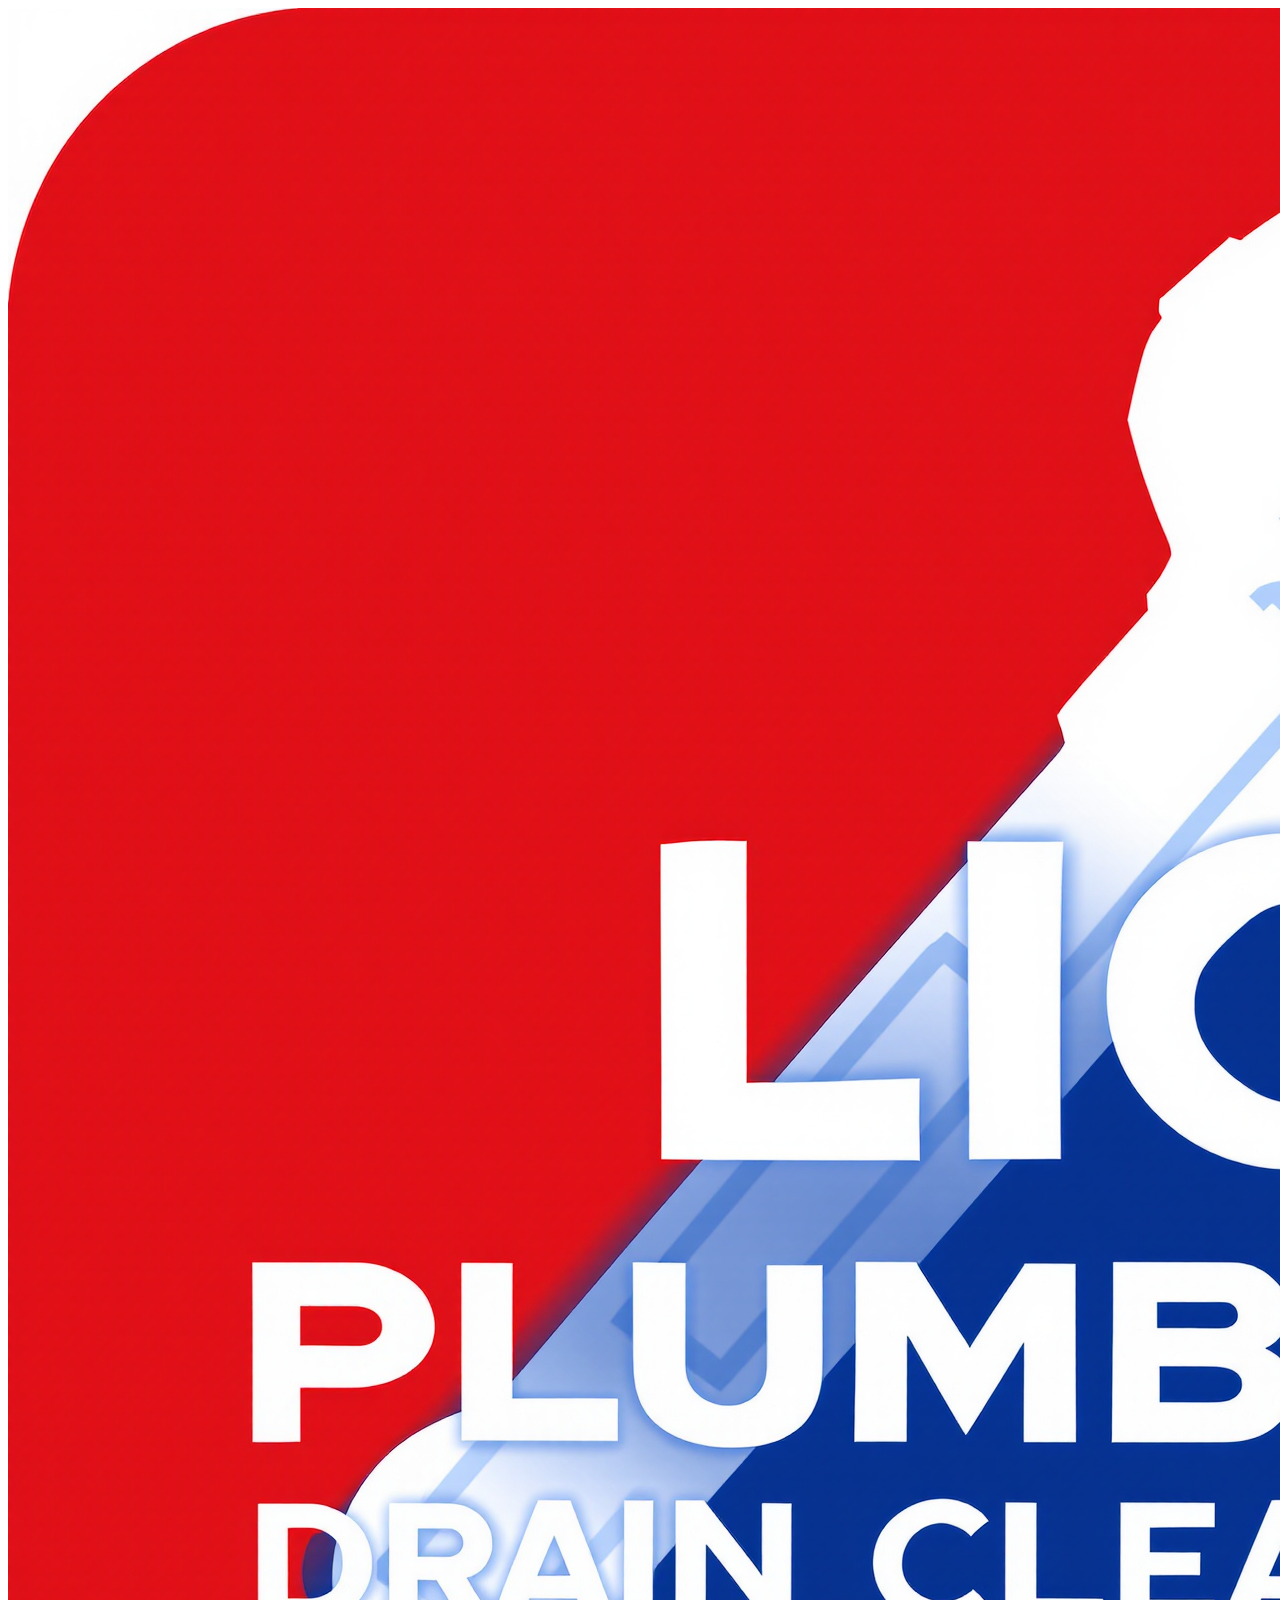
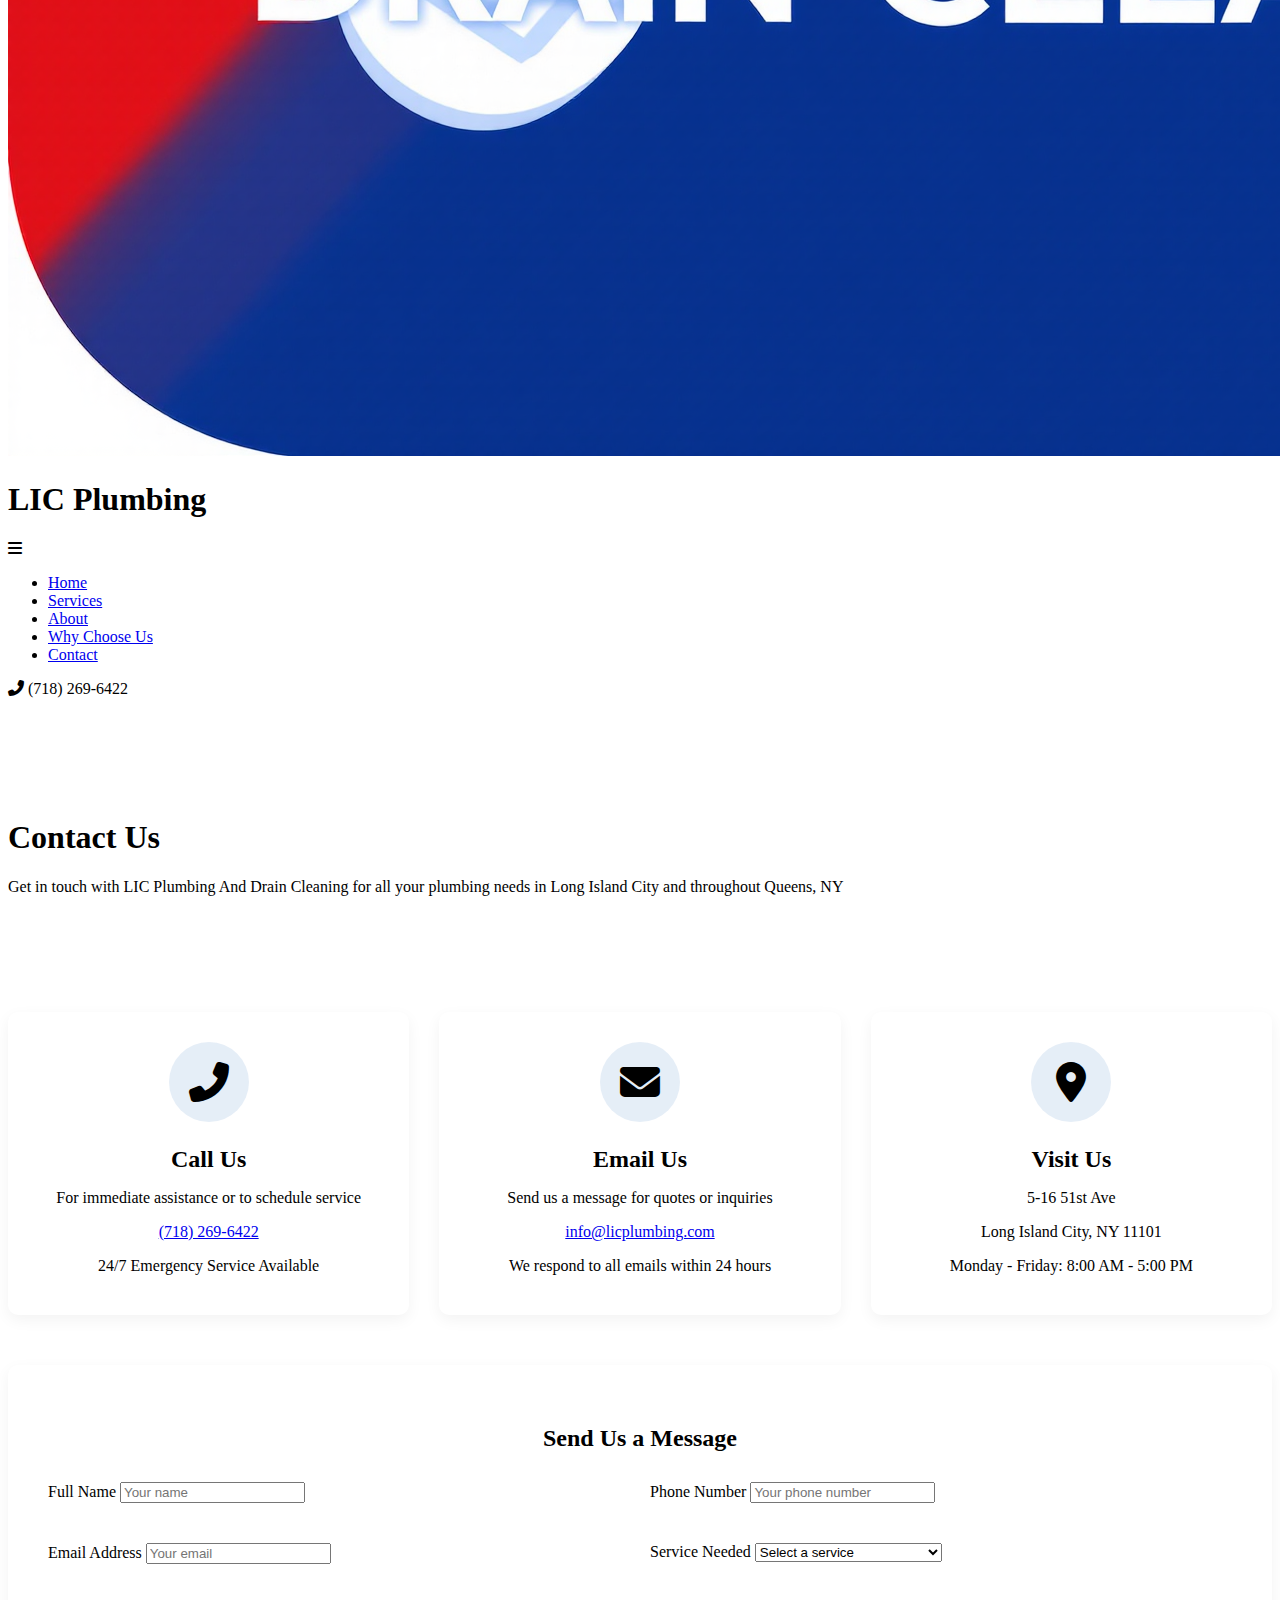
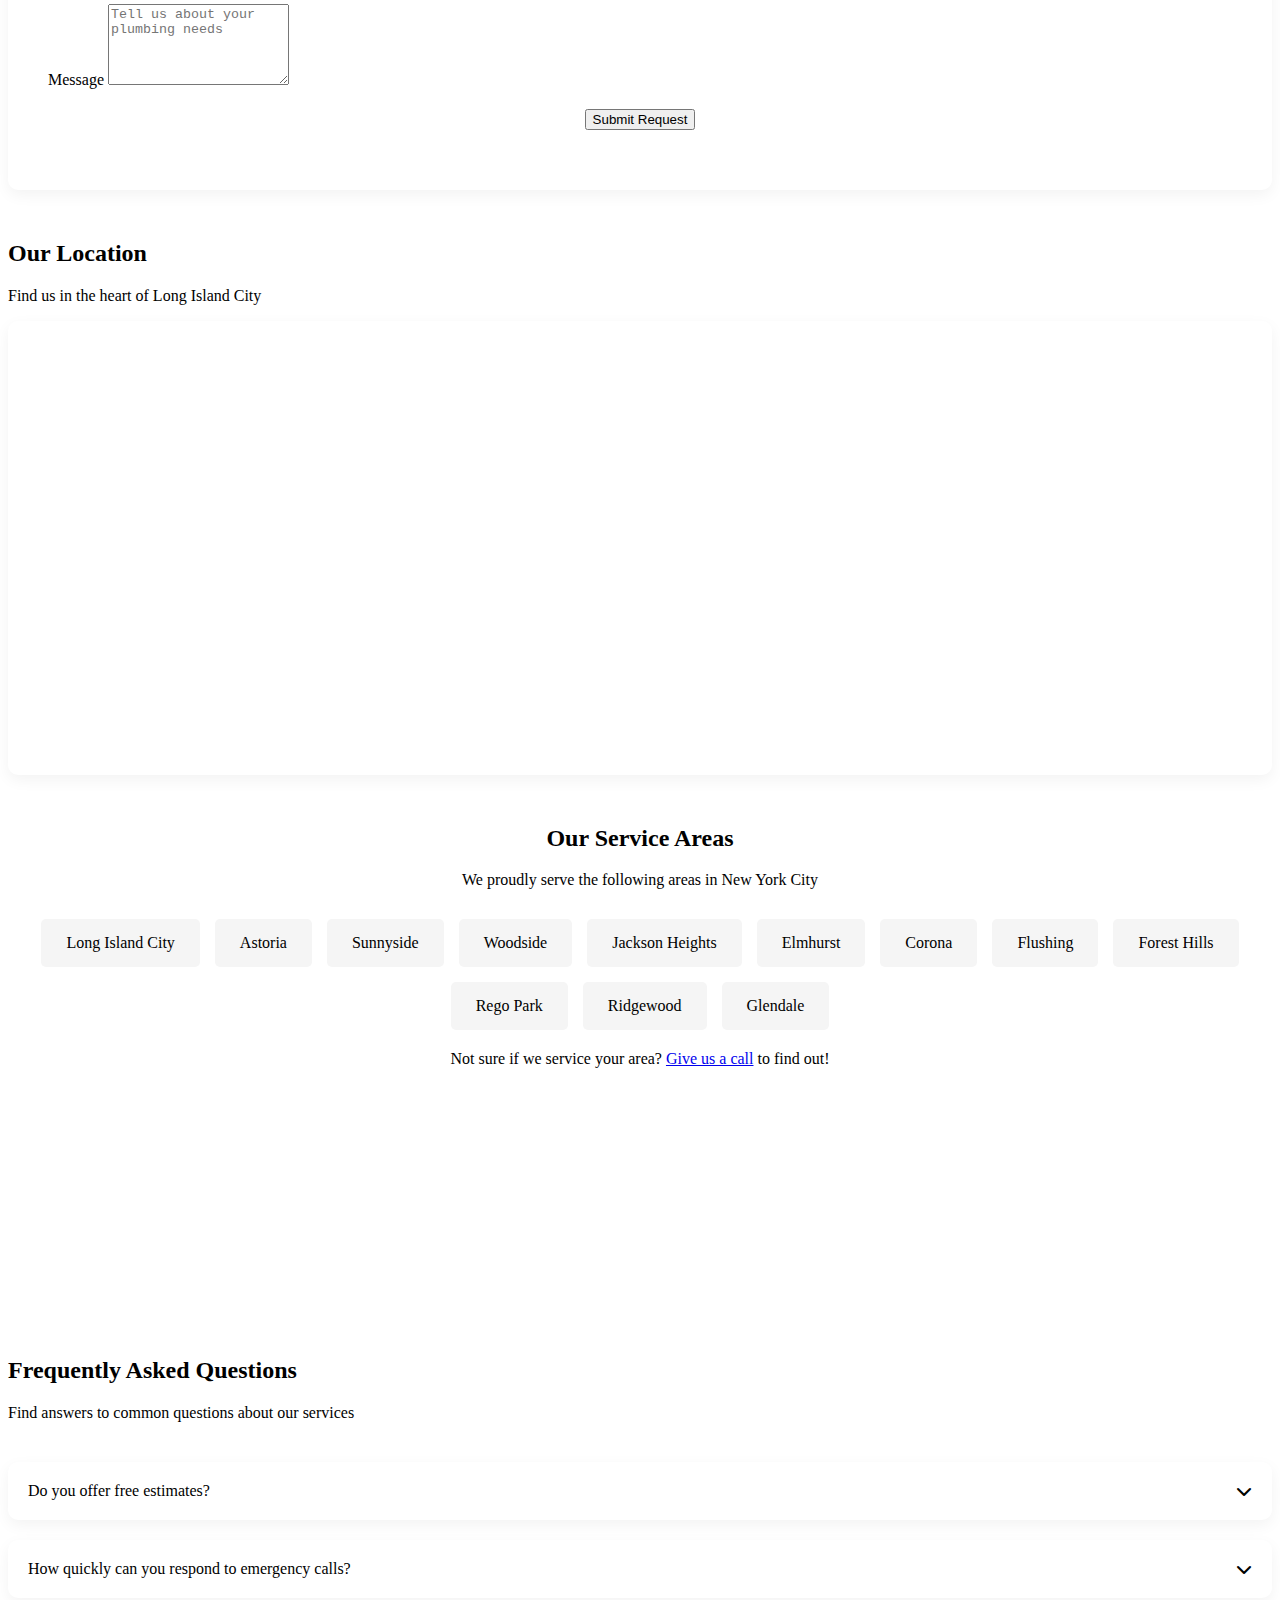
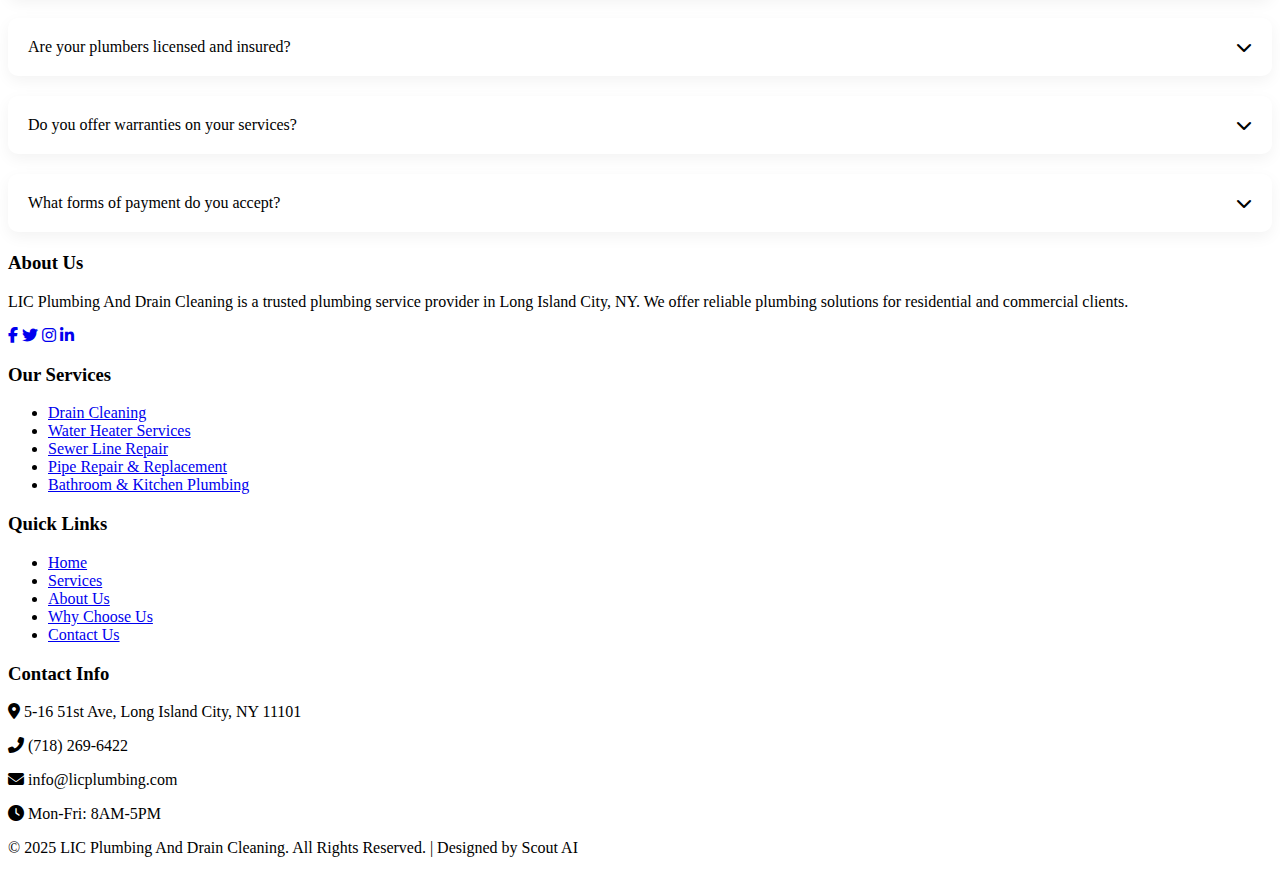
<file: contact.html>
<!DOCTYPE html>
<html lang="en">
<head>
    <meta charset="UTF-8">
    <meta name="viewport" content="width=device-width, initial-scale=1.0">
    <meta name="description" content="Contact LIC Plumbing And Drain Cleaning for all your plumbing needs in Long Island City, NY. Schedule service, request a quote, or inquire about our plumbing solutions.">
    <title>Contact Us | LIC Plumbing And Drain Cleaning</title>
    
    <!-- Favicon -->
    <link rel="shortcut icon" href="images/lic-plumbing-logo.png" type="image/x-icon">
    
    <!-- Google Fonts -->
    <link rel="preconnect" href="https://fonts.googleapis.com">
    <link rel="preconnect" href="https://fonts.gstatic.com" crossorigin>
    <link href="https://fonts.googleapis.com/css2?family=Roboto:wght@300;400;500;700&family=Open+Sans:wght@300;400;600;700&display=swap" rel="stylesheet">
    
    <!-- Font Awesome -->
    <link rel="stylesheet" href="https://cdnjs.cloudflare.com/ajax/libs/font-awesome/6.4.0/css/all.min.css">
    
    <!-- Custom CSS -->
    <link rel="stylesheet" href="css/styles.css">
    
    <style>
        .contact-cards {
            display: grid;
            grid-template-columns: repeat(auto-fit, minmax(300px, 1fr));
            gap: 30px;
            margin-bottom: 50px;
        }
        
        .contact-card {
            background-color: white;
            padding: 30px;
            border-radius: 10px;
            box-shadow: 0 5px 15px rgba(0,0,0,0.05);
            text-align: center;
            transition: var(--transition);
        }
        
        .contact-card:hover {
            transform: translateY(-10px);
            box-shadow: 0 15px 30px rgba(0,0,0,0.1);
        }
        
        .contact-card-icon {
            font-size: 2.5rem;
            color: var(--primary-color);
            margin-bottom: 20px;
            width: 80px;
            height: 80px;
            display: flex;
            align-items: center;
            justify-content: center;
            background-color: rgba(0, 86, 179, 0.1);
            border-radius: 50%;
            margin: 0 auto 20px;
        }
        
        .contact-card h3 {
            font-size: 1.5rem;
            margin-bottom: 15px;
            color: var(--dark-color);
        }
        
        .contact-card p {
            color: var(--grey-color);
            margin-bottom: 10px;
        }
        
        .contact-card a {
            font-weight: 500;
        }
        
        .contact-form-container {
            background-color: white;
            padding: 40px;
            border-radius: 10px;
            box-shadow: 0 5px 15px rgba(0,0,0,0.05);
            margin-bottom: 50px;
        }
        
        .contact-form-container h2 {
            color: var(--primary-color);
            margin-bottom: 30px;
            text-align: center;
        }
        
        .form-row {
            display: grid;
            grid-template-columns: repeat(auto-fit, minmax(250px, 1fr));
            gap: 20px;
            margin-bottom: 20px;
        }
        
        .form-col {
            margin-bottom: 20px;
        }
        
        .map-container {
            border-radius: 10px;
            overflow: hidden;
            box-shadow: 0 5px 15px rgba(0,0,0,0.05);
        }
        
        .emergency {
            background-color: var(--secondary-color);
            color: white;
            padding: 20px;
            border-radius: 10px;
            text-align: center;
            margin-top: 50px;
        }
        
        .emergency h2 {
            margin-bottom: 15px;
        }
        
        .emergency p {
            margin-bottom: 20px;
        }
        
        .emergency .btn {
            background-color: white;
            color: var(--secondary-color);
        }
        
        .emergency .btn:hover {
            background-color: var(--dark-color);
            color: white;
        }
        
        .faq-section {
            margin-top: 80px;
        }
        
        .faq-container {
            margin-top: 40px;
        }
        
        .faq-item {
            background-color: white;
            border-radius: 10px;
            box-shadow: 0 5px 15px rgba(0,0,0,0.05);
            margin-bottom: 20px;
            overflow: hidden;
        }
        
        .faq-question {
            padding: 20px;
            display: flex;
            justify-content: space-between;
            align-items: center;
            cursor: pointer;
            font-weight: 500;
            color: var(--primary-color);
        }
        
        .faq-question:hover {
            background-color: rgba(0, 86, 179, 0.05);
        }
        
        .faq-answer {
            padding: 0 20px;
            max-height: 0;
            overflow: hidden;
            transition: max-height 0.3s ease;
        }
        
        .faq-item.active .faq-answer {
            padding: 0 20px 20px;
            max-height: 300px;
        }
        
        .faq-question i {
            transition: transform 0.3s ease;
        }
        
        .faq-item.active .faq-question i {
            transform: rotate(180deg);
        }
    </style>
</head>
<body>
    <!-- Header Section -->
    <header class="header">
        <div class="container">
            <nav class="navbar">
                <div class="logo">
                    <img src="images/lic-plumbing-logo.png" alt="LIC Plumbing Logo">
                    <h1>LIC Plumbing</h1>
                </div>
                
                <div class="mobile-toggle">
                    <i class="fas fa-bars"></i>
                </div>
                
                <ul class="nav-menu">
                    <li class="nav-item"><a href="index.html" class="nav-link">Home</a></li>
                    <li class="nav-item"><a href="services.html" class="nav-link">Services</a></li>
                    <li class="nav-item"><a href="about.html" class="nav-link">About</a></li>
                    <li class="nav-item"><a href="index.html#why-us" class="nav-link">Why Choose Us</a></li>
                    <li class="nav-item"><a href="contact.html" class="nav-link active">Contact</a></li>
                </ul>
                
                <div class="phone">
                    <i class="fas fa-phone-alt"></i>
                    <span>(718) 269-6422</span>
                </div>
            </nav>
        </div>
    </header>
    
    <!-- Page Banner -->
    <section class="hero" style="padding: 100px 0;">
        <div class="container">
            <div class="hero-content">
                <h1>Contact Us</h1>
                <p>Get in touch with LIC Plumbing And Drain Cleaning for all your plumbing needs in Long Island City and throughout Queens, NY</p>
            </div>
        </div>
    </section>
    
    <!-- Contact Info Cards -->
    <section class="section">
        <div class="container">
            <div class="contact-cards">
                <div class="contact-card">
                    <div class="contact-card-icon">
                        <i class="fas fa-phone-alt"></i>
                    </div>
                    <h3>Call Us</h3>
                    <p>For immediate assistance or to schedule service</p>
                    <p><a href="tel:7182696422">(718) 269-6422</a></p>
                    <p>24/7 Emergency Service Available</p>
                </div>
                
                <div class="contact-card">
                    <div class="contact-card-icon">
                        <i class="fas fa-envelope"></i>
                    </div>
                    <h3>Email Us</h3>
                    <p>Send us a message for quotes or inquiries</p>
                    <p><a href="mailto:info@licplumbing.com">info@licplumbing.com</a></p>
                    <p>We respond to all emails within 24 hours</p>
                </div>
                
                <div class="contact-card">
                    <div class="contact-card-icon">
                        <i class="fas fa-map-marker-alt"></i>
                    </div>
                    <h3>Visit Us</h3>
                    <p>5-16 51st Ave</p>
                    <p>Long Island City, NY 11101</p>
                    <p>Monday - Friday: 8:00 AM - 5:00 PM</p>
                </div>
            </div>
            
            <!-- Contact Form -->
            <div class="contact-form-container">
                <h2>Send Us a Message</h2>
                <form id="contactForm">
                    <div class="form-row">
                        <div class="form-col">
                            <label for="name">Full Name</label>
                            <input type="text" id="name" placeholder="Your name" required>
                        </div>
                        
                        <div class="form-col">
                            <label for="phone">Phone Number</label>
                            <input type="tel" id="phone" placeholder="Your phone number" required>
                        </div>
                    </div>
                    
                    <div class="form-row">
                        <div class="form-col">
                            <label for="email">Email Address</label>
                            <input type="email" id="email" placeholder="Your email" required>
                        </div>
                        
                        <div class="form-col">
                            <label for="service">Service Needed</label>
                            <select id="service" required>
                                <option value="">Select a service</option>
                                <option value="Drain Cleaning">Drain Cleaning</option>
                                <option value="Water Heater">Water Heater Services</option>
                                <option value="Sewer Line">Sewer Line Repair</option>
                                <option value="Pipe Repair">Pipe Repair & Replacement</option>
                                <option value="Bathroom">Bathroom Plumbing</option>
                                <option value="Kitchen">Kitchen Plumbing</option>
                                <option value="Fixture">Fixture Installation</option>
                                <option value="Emergency">Emergency Service</option>
                                <option value="Other">Other</option>
                            </select>
                        </div>
                    </div>
                    
                    <div class="form-col">
                        <label for="message">Message</label>
                        <textarea id="message" placeholder="Tell us about your plumbing needs" rows="5" required></textarea>
                    </div>
                    
                    <div class="form-col" style="text-align: center;">
                        <button type="submit" class="btn">Submit Request</button>
                    </div>
                </form>
            </div>
            
            <!-- Map Section -->
            <div style="margin-bottom: 50px;">
                <h2 class="section-title">Our Location</h2>
                <p class="section-subtitle">Find us in the heart of Long Island City</p>
                
                <div class="map-container">
                    <iframe src="https://www.google.com/maps/embed?pb=!1m18!1m12!1m3!1d3022.8132153053257!2d-73.95652442345609!3d40.743824971388805!2m3!1f0!2f0!3f0!3m2!1i1024!2i768!4f13.1!3m3!1m2!1s0x89c2592385a3a271%3A0x3cb177e390d2492!2s5-16%2051st%20Ave%2C%20Long%20Island%20City%2C%20NY%2011101!5e0!3m2!1sen!2sus!4v1684536345331!5m2!1sen!2sus" width="100%" height="450" style="border:0;" allowfullscreen="" loading="lazy" referrerpolicy="no-referrer-when-downgrade"></iframe>
                </div>
            </div>
            
            <!-- Service Areas -->
            <div style="text-align: center; margin-bottom: 50px;">
                <h2 class="section-title">Our Service Areas</h2>
                <p class="section-subtitle">We proudly serve the following areas in New York City</p>
                
                <div style="display: flex; flex-wrap: wrap; justify-content: center; gap: 15px; margin-top: 30px;">
                    <div style="background: #f5f5f5; padding: 15px 25px; border-radius: 5px; font-weight: 500;">Long Island City</div>
                    <div style="background: #f5f5f5; padding: 15px 25px; border-radius: 5px; font-weight: 500;">Astoria</div>
                    <div style="background: #f5f5f5; padding: 15px 25px; border-radius: 5px; font-weight: 500;">Sunnyside</div>
                    <div style="background: #f5f5f5; padding: 15px 25px; border-radius: 5px; font-weight: 500;">Woodside</div>
                    <div style="background: #f5f5f5; padding: 15px 25px; border-radius: 5px; font-weight: 500;">Jackson Heights</div>
                    <div style="background: #f5f5f5; padding: 15px 25px; border-radius: 5px; font-weight: 500;">Elmhurst</div>
                    <div style="background: #f5f5f5; padding: 15px 25px; border-radius: 5px; font-weight: 500;">Corona</div>
                    <div style="background: #f5f5f5; padding: 15px 25px; border-radius: 5px; font-weight: 500;">Flushing</div>
                    <div style="background: #f5f5f5; padding: 15px 25px; border-radius: 5px; font-weight: 500;">Forest Hills</div>
                    <div style="background: #f5f5f5; padding: 15px 25px; border-radius: 5px; font-weight: 500;">Rego Park</div>
                    <div style="background: #f5f5f5; padding: 15px 25px; border-radius: 5px; font-weight: 500;">Ridgewood</div>
                    <div style="background: #f5f5f5; padding: 15px 25px; border-radius: 5px; font-weight: 500;">Glendale</div>
                </div>
                
                <p style="margin-top: 20px;">Not sure if we service your area? <a href="tel:7182696422" style="font-weight: 500;">Give us a call</a> to find out!</p>
            </div>
            
            <!-- Emergency Service Section -->
            <div class="emergency">
                <h2>Plumbing Emergency?</h2>
                <p>We provide 24/7 emergency plumbing services for urgent situations like burst pipes, severe leaks, sewer backups, and other plumbing emergencies that can't wait.</p>
                <a href="tel:7182696422" class="btn">Call Now: (718) 269-6422</a>
            </div>
            
            <!-- FAQ Section -->
            <div class="faq-section">
                <h2 class="section-title">Frequently Asked Questions</h2>
                <p class="section-subtitle">Find answers to common questions about our services</p>
                
                <div class="faq-container">
                    <div class="faq-item">
                        <div class="faq-question">
                            <span>Do you offer free estimates?</span>
                            <i class="fas fa-chevron-down"></i>
                        </div>
                        <div class="faq-answer">
                            <p>Yes, we provide free estimates for most plumbing projects. For some complex jobs, we may need to conduct an inspection first to give you an accurate quote. We always provide upfront pricing before beginning any work.</p>
                        </div>
                    </div>
                    
                    <div class="faq-item">
                        <div class="faq-question">
                            <span>How quickly can you respond to emergency calls?</span>
                            <i class="fas fa-chevron-down"></i>
                        </div>
                        <div class="faq-answer">
                            <p>For emergency situations, we typically respond within 1-2 hours. Our emergency service is available 24/7, including weekends and holidays. We understand that plumbing emergencies can cause significant damage if not addressed promptly.</p>
                        </div>
                    </div>
                    
                    <div class="faq-item">
                        <div class="faq-question">
                            <span>Are your plumbers licensed and insured?</span>
                            <i class="fas fa-chevron-down"></i>
                        </div>
                        <div class="faq-answer">
                            <p>Yes, all our plumbers are fully licensed, insured, and bonded. We comply with all local regulations and codes, and our work is guaranteed. We maintain proper insurance coverage to protect both our employees and your property.</p>
                        </div>
                    </div>
                    
                    <div class="faq-item">
                        <div class="faq-question">
                            <span>Do you offer warranties on your services?</span>
                            <i class="fas fa-chevron-down"></i>
                        </div>
                        <div class="faq-answer">
                            <p>Yes, we stand behind our work with warranties. Most repairs come with a 90-day warranty on labor, while installations typically include a 1-year warranty on both parts and labor. Manufacturer warranties may also apply to new fixtures and equipment.</p>
                        </div>
                    </div>
                    
                    <div class="faq-item">
                        <div class="faq-question">
                            <span>What forms of payment do you accept?</span>
                            <i class="fas fa-chevron-down"></i>
                        </div>
                        <div class="faq-answer">
                            <p>We accept multiple payment methods including cash, checks, all major credit cards, and electronic payments. For larger projects, we can also discuss payment plans. Payment is typically due upon completion of the service.</p>
                        </div>
                    </div>
                </div>
            </div>
        </div>
    </section>
    
    <!-- Footer -->
    <footer class="footer">
        <div class="container">
            <div class="footer-grid">
                <div class="footer-col">
                    <h3>About Us</h3>
                    <p>LIC Plumbing And Drain Cleaning is a trusted plumbing service provider in Long Island City, NY. We offer reliable plumbing solutions for residential and commercial clients.</p>
                    <div class="social-links">
                        <a href="#" class="social-link"><i class="fab fa-facebook-f"></i></a>
                        <a href="#" class="social-link"><i class="fab fa-twitter"></i></a>
                        <a href="#" class="social-link"><i class="fab fa-instagram"></i></a>
                        <a href="#" class="social-link"><i class="fab fa-linkedin-in"></i></a>
                    </div>
                </div>
                
                <div class="footer-col">
                    <h3>Our Services</h3>
                    <ul class="footer-links">
                        <li><a href="services.html">Drain Cleaning</a></li>
                        <li><a href="services.html">Water Heater Services</a></li>
                        <li><a href="services.html">Sewer Line Repair</a></li>
                        <li><a href="services.html">Pipe Repair & Replacement</a></li>
                        <li><a href="services.html">Bathroom & Kitchen Plumbing</a></li>
                    </ul>
                </div>
                
                <div class="footer-col">
                    <h3>Quick Links</h3>
                    <ul class="footer-links">
                        <li><a href="index.html">Home</a></li>
                        <li><a href="services.html">Services</a></li>
                        <li><a href="about.html">About Us</a></li>
                        <li><a href="index.html#why-us">Why Choose Us</a></li>
                        <li><a href="contact.html">Contact Us</a></li>
                    </ul>
                </div>
                
                <div class="footer-col">
                    <h3>Contact Info</h3>
                    <p><i class="fas fa-map-marker-alt"></i> 5-16 51st Ave, Long Island City, NY 11101</p>
                    <p><i class="fas fa-phone-alt"></i> (718) 269-6422</p>
                    <p><i class="fas fa-envelope"></i> info@licplumbing.com</p>
                    <p><i class="fas fa-clock"></i> Mon-Fri: 8AM-5PM</p>
                </div>
            </div>
            
            <div class="footer-bottom">
                <p>&copy; 2025 LIC Plumbing And Drain Cleaning. All Rights Reserved. | Designed by Scout AI</p>
            </div>
        </div>
    </footer>
    
    <!-- Scroll to Top Button -->
    <a href="#" class="scroll-top" style="position: fixed; bottom: 20px; right: 20px; background-color: var(--primary-color); color: white; width: 40px; height: 40px; border-radius: 50%; display: flex; justify-content: center; align-items: center; font-size: 20px; opacity: 0; visibility: hidden; transition: 0.3s; box-shadow: 0 2px 10px rgba(0,0,0,0.2);">
        <i class="fas fa-arrow-up"></i>
    </a>
    
    <!-- JavaScript -->
    <script src="js/main.js"></script>
    <script>
        // FAQ Accordion Functionality
        document.addEventListener('DOMContentLoaded', function() {
            const faqItems = document.querySelectorAll('.faq-item');
            
            faqItems.forEach(item => {
                const question = item.querySelector('.faq-question');
                
                question.addEventListener('click', () => {
                    // Toggle active class on clicked item
                    item.classList.toggle('active');
                    
                    // Close other open FAQ items
                    faqItems.forEach(otherItem => {
                        if (otherItem !== item && otherItem.classList.contains('active')) {
                            otherItem.classList.remove('active');
                        }
                    });
                });
            });
        });
    </script>
</body>
</html>
</file>
<file: css/styles.css>

</file>
